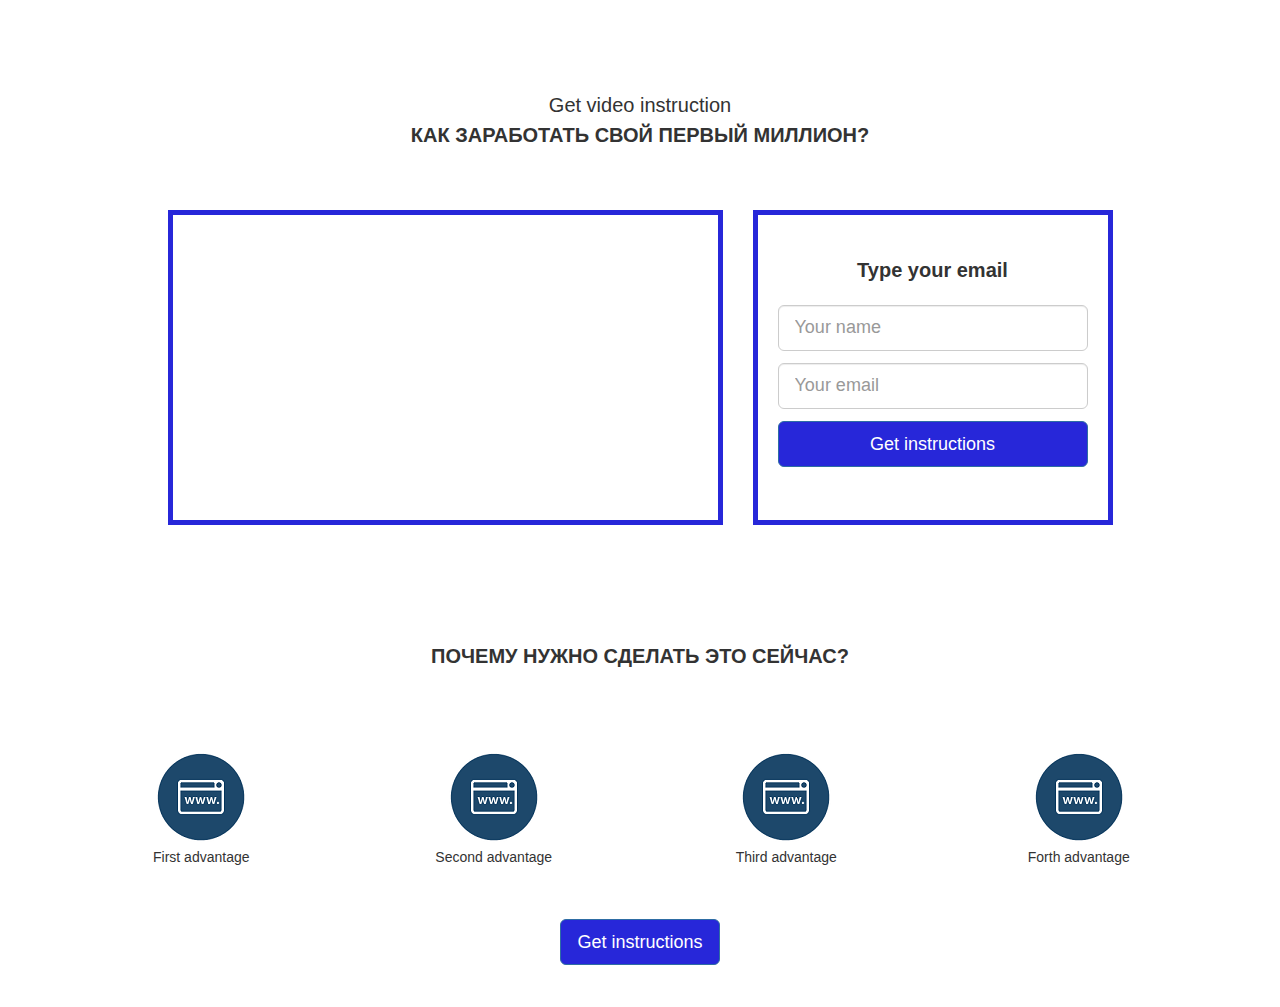
<file: Lesson/index.html>
<!DOCTYPE html>
<html lang="en">
<head>
	<meta charset="UTF-8">
	<title>My first site</title>
    <link rel="stylesheet" href="css/bootstrap.css">
	 <link rel="stylesheet" href="css/style.css">
</head>
<body>

<div class="section">
	<div class="container">
		<div class="row">
			<div class="col-lg-6 col-lg-offset-3">
				<h1 class="header text-center">
				<span>Get video instruction</span>
				<strong class="text-uppercase">как заработать свой первый миллион?</strong>
			     </h1>
			</div>
		</div>
		<div class="row">
			<div class="col-lg-6 col-lg-offset-1 col-md-8 col-md-offset-2">
		    	<div class="video">
		    		<iframe width="100%" height="300" src="https://www.youtube.com/embed/ayVLjyWqMCs" frameborder="0" allow="accelerometer; autoplay; encrypted-media; gyroscope; picture-in-picture" allowfullscreen></iframe>
		    	</div>
		    </div>
		    <div class="col-lg-4 col-lg-offset-0 col-md-8 col-md-offset-2">
		    	<div class="form">
		    		<p class="form-header text-center">Type your email</p>
		    		<form action="#">
		    			<input type="text" class="form-control input-lg" placeholder="Your name">
		    			<input type="text" class="form-control input-lg" placeholder="Your email">
		    			<button class="btn btn-primary btn-lg btn-block form-btn">Get instructions</button>
		    		</form>
		    	</div>
		    </div>
		</div>
	</div>
</div>

<div class="section">
	<div class="container">
		<div class="row">
		<div class="col-lg-12 col-xs-12 col-sm-12">
			<h2 class="section-header text-uppercase text-center">почему нужно сделать это сейчас?</h2>
		</div>
	</div>
    <div class="feature text-center">
    	<div class="row">
    		<div class="col-lg-3 col-md-6">
    			<div class="feature-box">
    				<img src="img/icon.png" alt="1 advantage">
    				<p>First advantage</p>
    			</div>
    		</div>
    		<div class="col-lg-3 col-md-6">
    			<div class="feature-box">
    				<img src="img/icon2.png" alt="2 advantage">
    				<p>Second advantage</p>
    			</div>
    		</div>
    		<div class="col-lg-3 col-md-6">
    			<div class="feature-box">
    				<img src="img/icon3.png" alt="3 advantage">
    				<p>Third advantage</p>
    			</div>
    		</div>
    		<div class="col-lg-3 col-md-6">
    			<div class="feature-box">
    				<img src="img/icon4.png" alt="4 advantage">
    				<p>Forth advantage</p>
    			</div>
    		</div>
    	</div>
    	<button class="btn btn-primary btn-lg center-block form-btn">Get instructions</button>
    </div>
	</div>
</div>

</body>
</html>
</file>
<file: Lesson/css/style.css>
.header{
	font-size: 20px;
	line-height: 1.5;
	margin: 60px auto;
}
.header span{
	display: block;
}
.section{
	padding: 30px 0;
}
/* .container, .col-lg-6{
	border: 2px solid red;
} */
.form-header,.section-header{
	font-size: 20px;
	font-weight: 900;
	margin-bottom: 20px;
}
.form{
	border: 5px solid #2727d9;
	padding: 41px 20px;		 
}
.form-btn{
	margin: 12px auto;
	background-color: #2727d9;
}
.form input{
	margin-bottom: 12px;
} 
.feature{
	margin-top: 60px;
}
.feature p{
	margin-bottom: 60px;
}
.video{
	margin-bottom: 40px;
	border: 5px solid #2727d9;
}
.feature-box{
	height: 160px;
}
</file>
